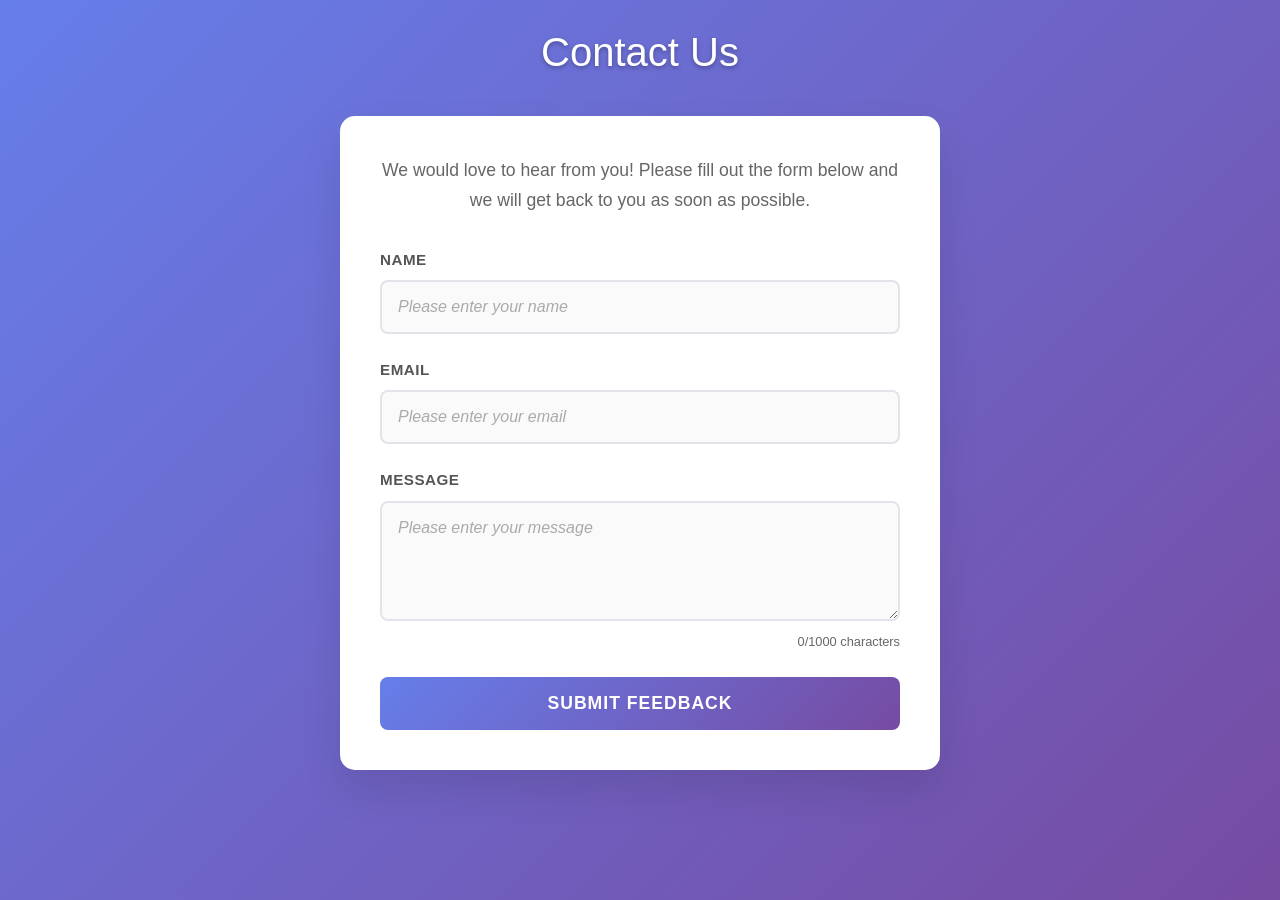
<file: index.html>
<!DOCTYPE html>
<html lang="en">
<head>
    <meta charset="UTF-8">
    <meta name="viewport" content="width=device-width, initial-scale=1.0">
    <link rel="stylesheet" href="style.css">
    <script src="script.js" defer></script>
    <title>Contact Us</title>
</head>
<body>
    <header>
        <h1>Contact Us</h1>
    </header>
    <main>
        <p>We would love to hear from you! Please fill out the form below and we will get back to you as soon as possible.</p>
        <form id="contactForm" >
            <div class="form-group">
                <label for="Name">Name</label>
                <input type="text" id="Name" name="Name" placeholder="Please enter your name" required>
            </div>
            <div class="form-group">
                <label for="Email">Email</label>
                <input type="email" id="Email" name="Email" placeholder="Please enter your email" required>
            </div>
            <div class="form-group">
                <label for="Message">Message</label>
                <textarea id="Message" name="Message" placeholder="Please enter your message" required></textarea>
            </div>
            <button type="submit" id="submit">Submit Feedback</button>
        </form>
    </main>
</body>
</html>
</file>
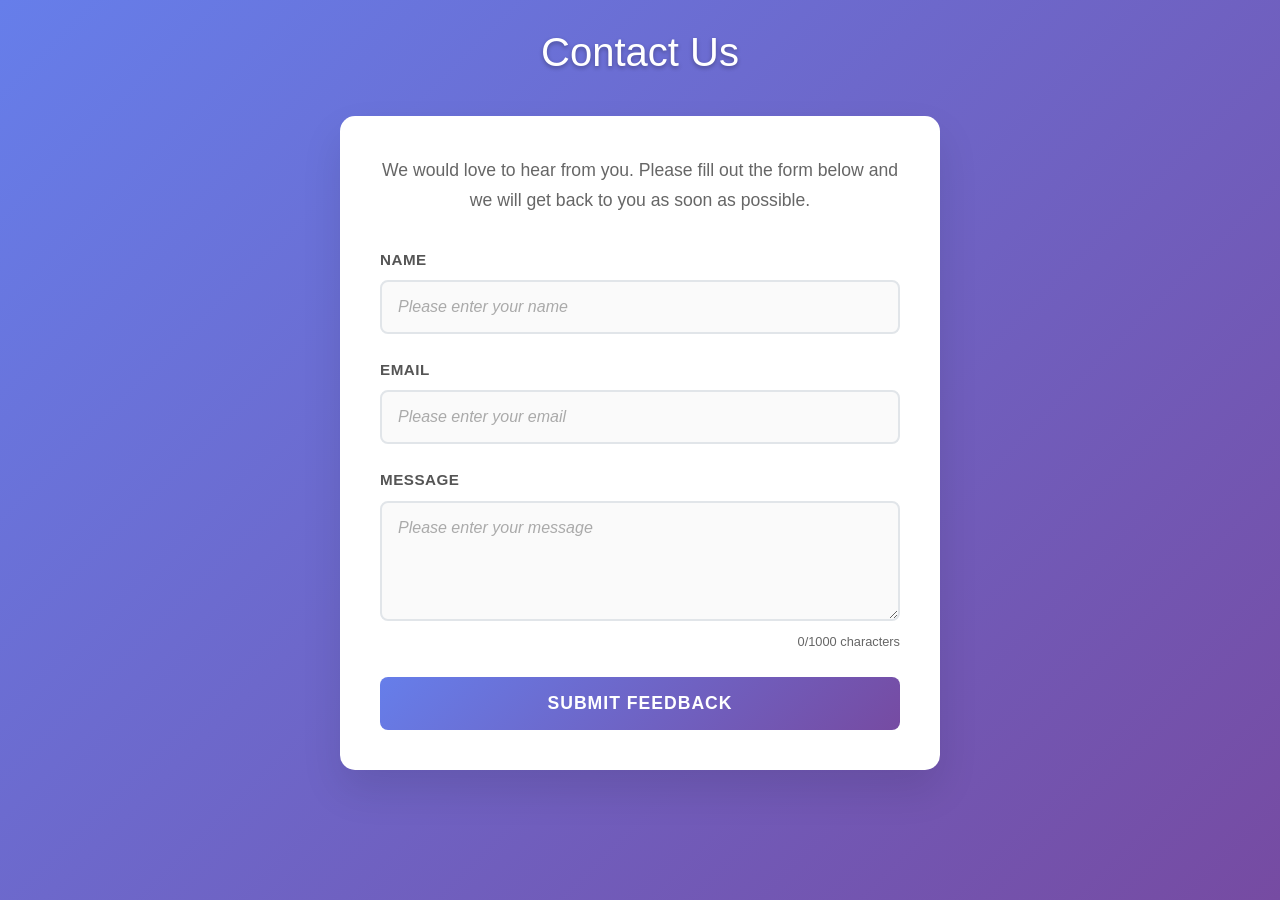
<file: contact.html>
<!DOCTYPE html>
<html lang="en">
<head>
    <meta charset="UTF-8">
    <meta name="viewport" content="width=device-width, initial-scale=1.0">
    <link rel="stylesheet" href="style.css">
    <script src="script.js" defer></script>
    <title>Contact Us</title>
</head>
<body>
    <header>
        <h1>Contact Us</h1>
    </header>
    <main>
        <p>We would love to hear from you. Please fill out the form below and we will get back to you as soon as possible.</p>
        
           <form id="contactForm" >
            <div class="form-group">
                <label for="Name">Name</label>
                <input type="text" id="Name" name="Name" placeholder="Please enter your name" required>
            </div>
            <div class="form-group">
                <label for="Email">Email</label>
                <input type="email" id="Email" name="Email" placeholder="Please enter your email" required>
            </div>
            <div class="form-group">
                <label for="Message">Message</label>
                <textarea id="Message" name="Message" placeholder="Please enter your message" required></textarea>
            </div>
            <button type="submit" id="submit">Submit Feedback</button>
        </form>
    </main>
</body>
</html>
</file>
<file: style.css>
* {
  margin: 0;
  padding: 0;
  box-sizing: border-box;
}

body {
  font-family: "Segoe UI", Tahoma, Geneva, Verdana, sans-serif;
  line-height: 1.6;
  color: #333;
  background: linear-gradient(135deg, #667eea 0%, #764ba2 100%);
  min-height: 100vh;
  padding: 20px;
}

header {
  text-align: center;
  margin-bottom: 2rem;
  animation: fadeInDown 0.8s ease-out;
}

header h1 {
  color: white;
  font-size: 2.5rem;
  font-weight: 300;
  text-shadow: 0 2px 4px rgba(0, 0, 0, 0.3);
  margin-bottom: 0.5rem;
}

main {
  max-width: 600px;
  margin: 0 auto;
  background: white;
  padding: 2.5rem;
  border-radius: 15px;
  box-shadow: 0 20px 40px rgba(0, 0, 0, 0.1);
  animation: fadeInUp 0.8s ease-out 0.2s both;
}

main p {
  text-align: center;
  margin-bottom: 2rem;
  color: #666;
  font-size: 1.1rem;
  line-height: 1.7;
}

.form-group {
  margin-bottom: 1.5rem;
  position: relative;
}

label {
  display: block;
  margin-bottom: 0.5rem;
  font-weight: 600;
  color: #555;
  font-size: 0.95rem;
  text-transform: uppercase;
  letter-spacing: 0.5px;
}

input[type="text"],
input[type="email"],
textarea {
  width: 100%;
  padding: 1rem;
  border: 2px solid #e1e5e9;
  border-radius: 8px;
  font-size: 1rem;
  transition: all 0.3s ease;
  background-color: #fafafa;
  font-family: inherit;
}

input[type="text"]:focus,
input[type="email"]:focus,
textarea:focus {
  outline: none;
  border-color: #667eea;
  background-color: white;
  box-shadow: 0 0 0 3px rgba(102, 126, 234, 0.1);
  transform: translateY(-2px);
}

textarea {
  resize: vertical;
  min-height: 120px;
  max-height: 300px;
}

input::placeholder,
textarea::placeholder {
  color: #aaa;
  font-style: italic;
}

button {
  width: 100%;
  padding: 1rem 2rem;
  background: linear-gradient(135deg, #667eea 0%, #764ba2 100%);
  color: white;
  border: none;
  border-radius: 8px;
  font-size: 1.1rem;
  font-weight: 600;
  cursor: pointer;
  transition: all 0.3s ease;
  text-transform: uppercase;
  letter-spacing: 1px;
  position: relative;
  overflow: hidden;
}

button:hover {
  transform: translateY(-2px);
  box-shadow: 0 10px 25px rgba(102, 126, 234, 0.3);
}

button:active {
  transform: translateY(0);
}

button:disabled {
  opacity: 0.7;
  cursor: not-allowed;
  transform: none;
}

button::before {
  content: "";
  position: absolute;
  top: 0;
  left: -100%;
  width: 100%;
  height: 100%;
  background: linear-gradient(90deg, transparent, rgba(255, 255, 255, 0.2), transparent);
  transition: left 0.5s;
}

button:hover::before {
  left: 100%;
}

.message {
  padding: 1rem;
  border-radius: 8px;
  margin-bottom: 1rem;
  font-weight: 500;
  text-align: center;
  animation: slideIn 0.3s ease-out;
}

.success {
  background-color: #d4edda;
  color: #155724;
  border: 1px solid #c3e6cb;
}

.error {
  background-color: #f8d7da;
  color: #721c24;
  border: 1px solid #f5c6cb;
}

.loading {
  display: inline-block;
  width: 20px;
  height: 20px;
  border: 3px solid rgba(255, 255, 255, 0.3);
  border-radius: 50%;
  border-top-color: white;
  animation: spin 1s ease-in-out infinite;
  margin-right: 10px;
}

@keyframes fadeInDown {
  from {
    opacity: 0;
    transform: translateY(-30px);
  }
to {
    opacity: 1;
    transform: translateY(0);
  }
}

@keyframes fadeInUp {
  from {
    opacity: 0;
    transform: translateY(30px);
  }
  to {
    opacity: 1;
    transform: translateY(0);
  }
}

@keyframes slideIn {
  from {
    opacity: 0;
    transform: translateX(-20px);
  }
  to {
    opacity: 1;
    transform: translateX(0);
  }
}

@keyframes spin {
  to {
    transform: rotate(360deg);
  }
}
.form-group.error input,
.form-group.error textarea {
  border-color: #dc3545;
  background-color: #fff5f5;
}

.form-group.success input,
.form-group.success textarea {
  border-color: #28a745;
  background-color: #f8fff8;
}

.error-message {
  color: #dc3545;
  font-size: 0.85rem;
  margin-top: 0.25rem;
  display: block;
  animation: slideIn 0.3s ease-out;
}

/* Responsive design */
@media (max-width: 768px) {
  body {
    padding: 10px;
  }

  header h1 {
    font-size: 2rem;
  }

  main {
    padding: 1.5rem;
    margin: 1rem auto;
  }

  main p {
    font-size: 1rem;
  }
}

@media (max-width: 480px) {
  header h1 {
    font-size: 1.75rem;
  }

  main {
    padding: 1rem;
  }

  input[type="text"],
  input[type="email"],
  textarea {
    padding: 0.75rem;
  }

  button {
    padding: 0.875rem 1.5rem;
    font-size: 1rem;
  }
}

/* Focus indicators for accessibility */
button:focus-visible {
  outline: 2px solid #fff;
  outline-offset: 2px;
}

input:focus-visible,
textarea:focus-visible {
  outline: 2px solid #667eea;
  outline-offset: 2px;
}
</file>
